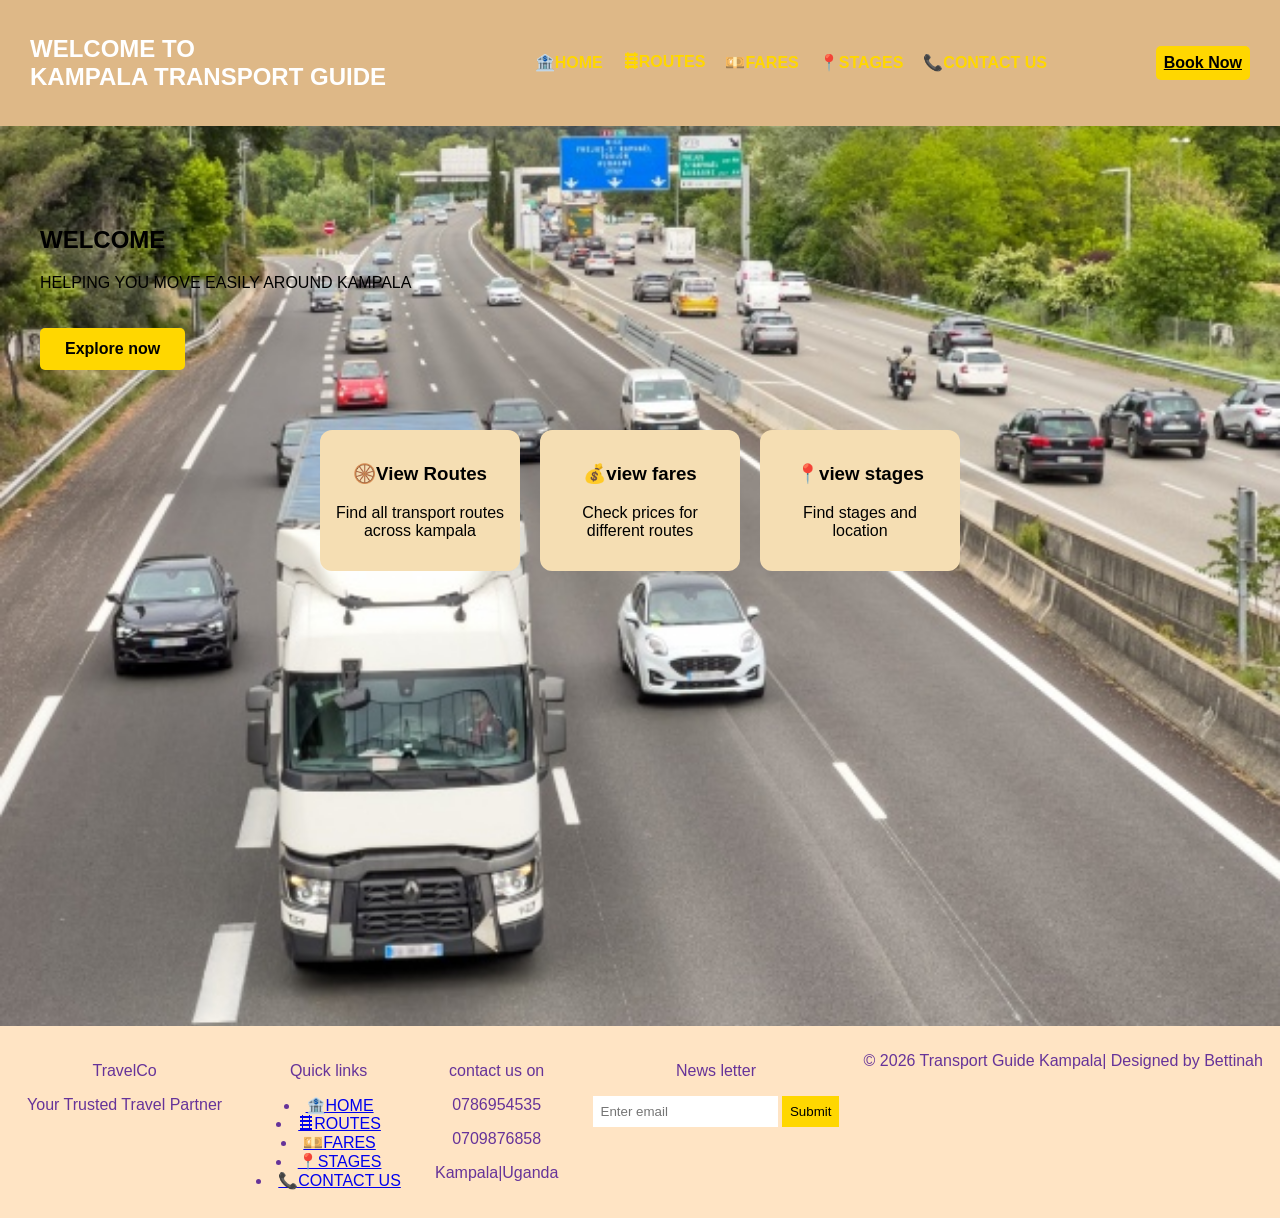
<file: index.html>
<!DOCTYPE html>
<html lang="en">
<head>
    <meta charset="UTF-8">
    <meta author="NAKAYIKI BETTINAH">
    <title>WELCOME TO MY WEBSITE</title>
    <link rel="stylesheet"href="style.css">
</head>
<body>
    <nav>
        <h1 class="hero-tittle">WELCOME TO <br> KAMPALA TRANSPORT GUIDE</h1>
        <ul>
            <li><a href="index.html">🏦HOME</a></li>
            <li><a href="routes.html">🛤ROUTES</a></li>
            <li><a href="fares.html">💴FARES</a></li>
            <li><a href="stages.html">📍STAGES</a></li>
            <li><a href="contact us.html">📞CONTACT US</a></li>
        </ul>
        <a href="Contact us.html" class="book-btn">Book Now</a>
    </nav>
    <div class="main-container">
        <h2>WELCOME</h2>
        <p>HELPING YOU MOVE EASILY AROUND KAMPALA</p>
        <a href="stages.html" class="btn">Explore now</a>
        <div class="cards">
            <div class="card"> 
                <h3>🛞View Routes</h3> 
                <p>Find all transport routes across kampala</p>
            </div>
            <div class="card">
                <h3>💰view fares</h3>
                <p>Check prices for different routes</p>
            </div>
            <div class="card">
                <h3>📍view stages</h3>
                <p>Find stages and location</p>
            </div>
        </div>
        <div></div>
     </div>
     <footer>
         <div>
            <p>TravelCo</p>
            <p>Your Trusted Travel Partner</p>
        </div>
        <div>
            <p>Quick links</p>
            <li><a href="index.html">🏦HOME</a></li>
            <li><a href="routes.html">🛤ROUTES</a></li>
            <li><a href="fares.html">💴FARES</a></li>
            <li><a href="stages.html">📍STAGES</a></li>
            <li><a href="contact us.html">📞CONTACT US</a></li>
        </div>
        <div>
            <p>contact us on</p>
            <p>0786954535</p>
            <p>0709876858</p> 
            <p>Kampala|Uganda</p>
        </div>
        <div>
            <p>News letter</p>
            <input type="email"placeholder="Enter email">
            <button>Submit</button>
        </div>
        <p>© 2026 Transport Guide Kampala| Designed by Bettinah</p>
     </footer>
</body>
</html>
</file>
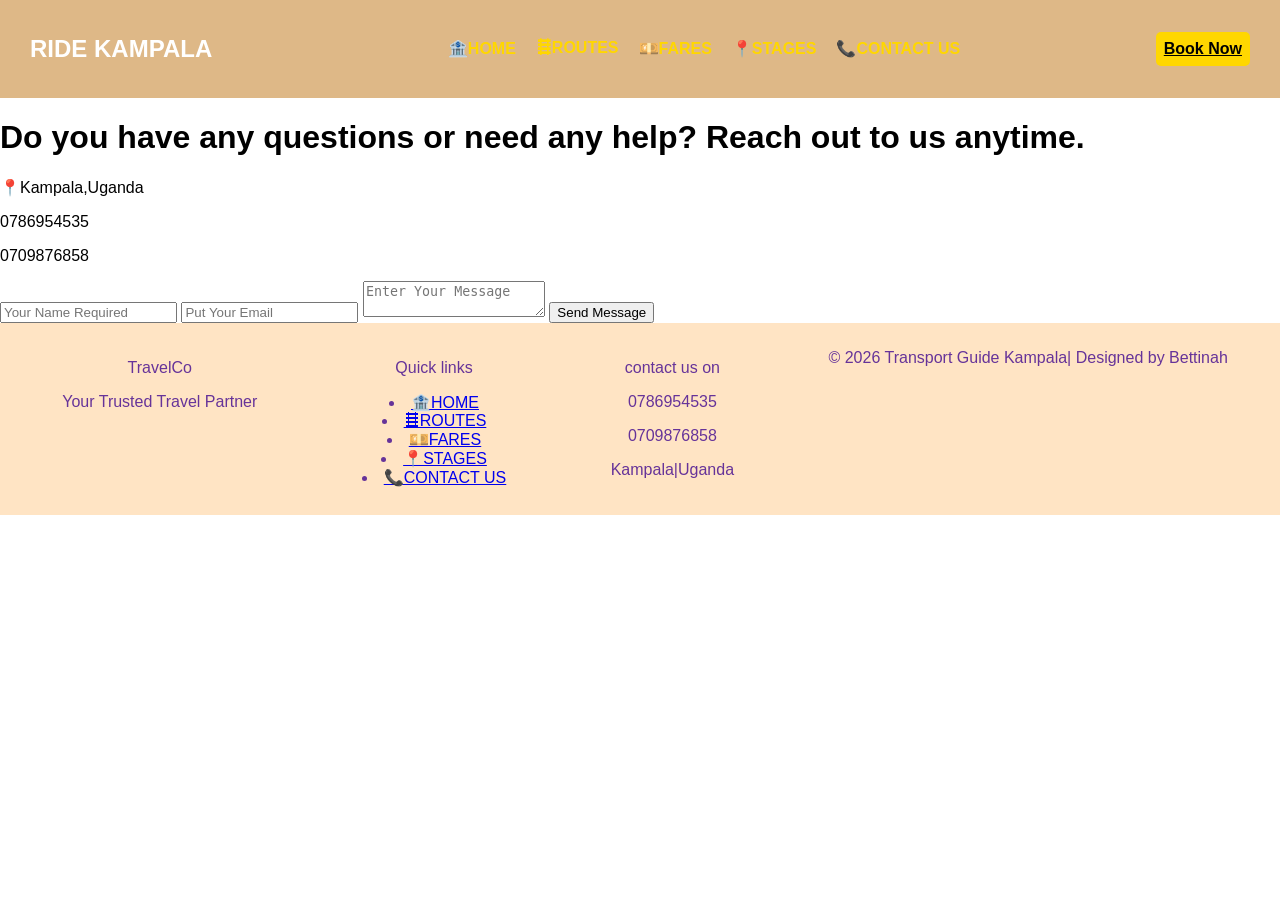
<file: Contact us.html>
<!DOCTYPE html>
<html lang="en">
<head>
    <meta charset="UTF-8">
    <meta name="viewport" content="width=device-width, initial-scale=1.0">
    <meta author="NAKAYIKI BETTINAH">
    <title>contact us</title>
    <link rel="stylesheet"href="style.css">
</head>
<body>
   <nav>
        <h1>RIDE KAMPALA</h1>
        <ul>
            <li><a href="index.html">🏦HOME</a></li>
            <li><a href="routes.html">🛤ROUTES</a></li>
            <li><a href="fares.html">💴FARES</a></li>
            <li><a href="stages.html">📍STAGES</a></li>
            <li><a href="contact us.html">📞CONTACT US</a></li>
        </ul>
      <a href="Contact us.html" class="book-btn">Book Now</a>
    </nav> 
    <div class="contact-container">
        <div class="contact-us">
            <h1>  Do you have any questions or need any help? Reach out to us anytime.</h1>
            <p>📍Kampala,Uganda</p>
            <p>0786954535</p>
            <p>0709876858</p>
        </div>
        <div class="contact form">
            <form>
                <input type="text" placeholder="Your Name Required">
                <input type="email" placeholder="Put Your Email">
                <textarea placeholder="Enter Your Message"></textarea>
                <button type="submit">Send Message</button>
            </form>
        </div>
    </div>
    <footer>
         <div>
            <p>TravelCo</p>
            <p>Your Trusted Travel Partner</p>
        </div>
        <div>
            <p>Quick links</p>
           <li><a href="index.html">🏦HOME</a></li>
            <li><a href="routes.html">🛤ROUTES</a></li>
            <li><a href="fares.html">💴FARES</a></li>
            <li><a href="stages.html">📍STAGES</a></li>
            <li><a href="contact us.html">📞CONTACT US</a></li>
        </div>
        <div>
            <p>contact us on</p>
            <p>0786954535</p>
            <p>0709876858</p>
            <p>Kampala|Uganda</p>
        </div>
        <p>© 2026 Transport Guide Kampala| Designed by Bettinah</p>
     </footer>
</body>

</html>
</file>
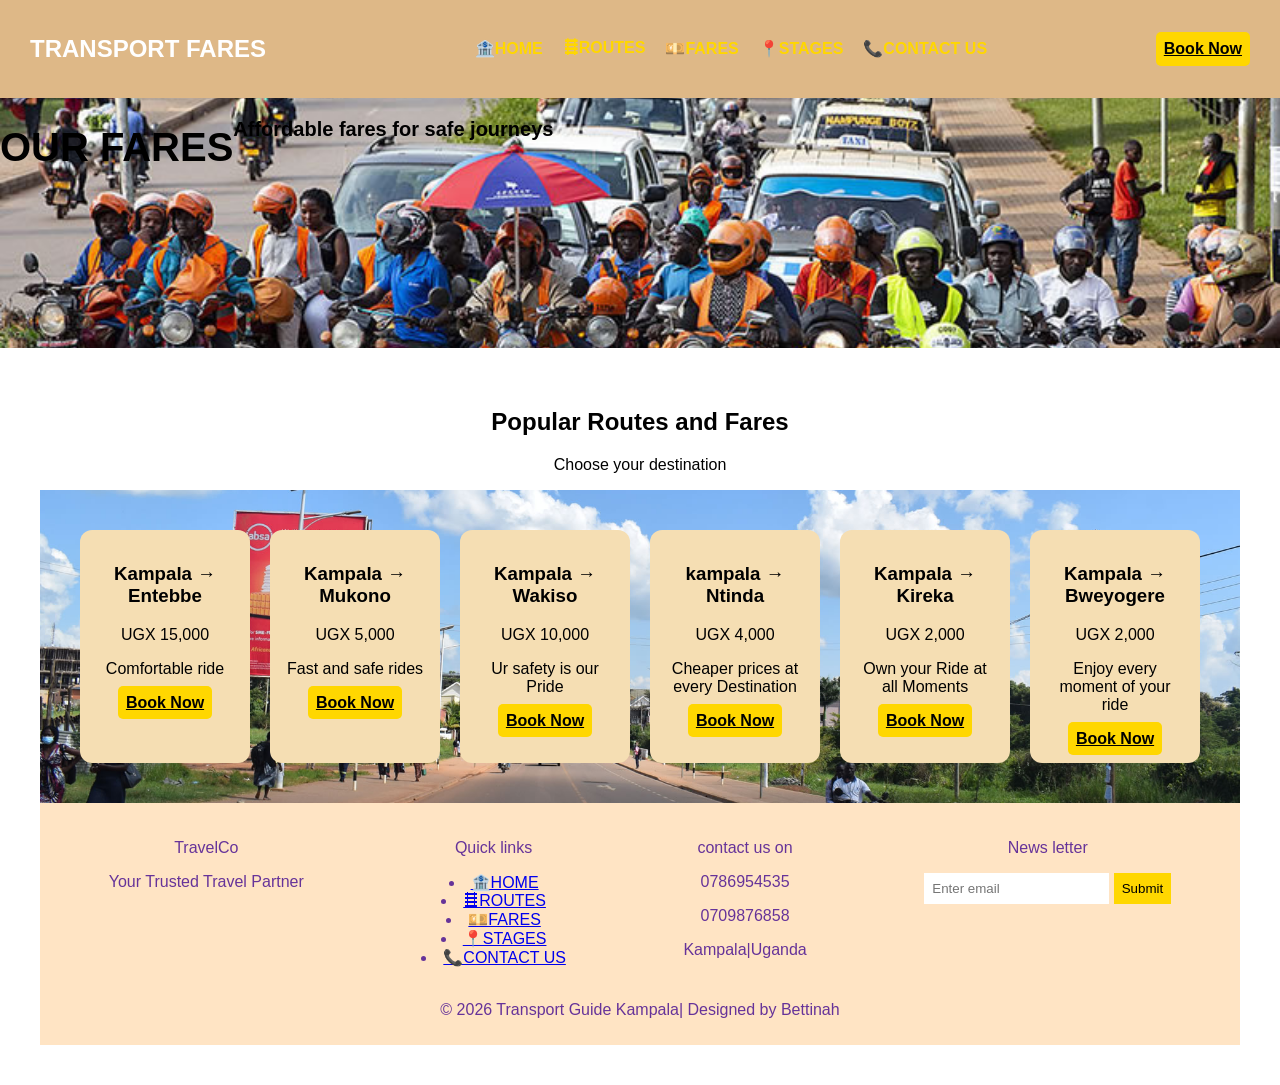
<file: fares.html>
<!DOCTYPE html>
<html lang="en">
<head>
    <meta charset="UTF-8">
    <meta name="viewport" content="width=device-width, initial-scale=1.0">
    <meta author="NAKAYIKI BETTINAH">
    <title>FARES</title>
    <link rel="stylesheet"href="style.css">
</head>
<body>
    <nav>
        <h2>TRANSPORT FARES</h2>
        <ul>
            <li><a href="index.html">🏦HOME</a></li>
            <li><a href="routes.html">🛤ROUTES</a></li>
            <li><a href="fares.html">💴FARES</a></li>
            <li><a href="stages.html">📍STAGES</a></li>
            <li><a href="contact us.html">📞CONTACT US</a></li>
        </ul>
        <a href="Contact us.html" class="book-btn">Book Now</a>
    </nav>
    <div class="hero">
        <h1> OUR FARES</h1>
        <p>Affordable fares for safe journeys</p>
    </div>
    <div class="section">
        <h2>Popular Routes and Fares </h2>
        <p>Choose your destination</p>
        <div class="container">
            <div class="card">
                <h3>Kampala → Entebbe</h3>
                <p class="price">UGX 15,000</p>
                <p>Comfortable ride</p>
                <a href="Contact us.html" class="book-btn">Book Now</a>
            </div>
            <div class="card">
                <h3>Kampala → Mukono</h3>
                <p class="price">UGX 5,000</p>
                <p>Fast and safe rides</p>
                <a href="Contact us.html" class="book-btn">Book Now</a>
            </div>
            <div class="card">
                <h3>Kampala → Wakiso</h3>
                <p class="price">UGX 10,000</p>
                <p>Ur safety is our Pride</p>
                <a href="Contact us.html" class="book-btn">Book Now</a>
            </div>
            <div class="card">
                <h3>kampala → Ntinda</h3>
                <p class="price">UGX 4,000</p>
                <p>Cheaper prices at every Destination</p>
              <a href="Contact us.html" class="book-btn">Book Now</a>
            </div>
            <div class="card">
                <h3>Kampala → Kireka</h3>
                <p class="price"> UGX 2,000</p>
                <p>Own your Ride at all Moments</p>
                <a href="Contact us.html" class="book-btn">Book Now</a>
            </div>
                <div class="card">
                <h3>Kampala → Bweyogere </h3>
                <p class="price"> UGX 2,000</p>
                <p>Enjoy every moment of your ride</p>
                <a href="Contact us.html" class="book-btn">Book Now</a>
        </div>
             
    </div>
    <footer>
        <div>
            <p>TravelCo</p>
            <p>Your Trusted Travel Partner</p>
        </div>
        <div>
            <p>Quick links</p>
           <li><a href="index.html">🏦HOME</a></li>
            <li><a href="routes.html">🛤ROUTES</a></li>
            <li><a href="fares.html">💴FARES</a></li>
            <li><a href="stages.html">📍STAGES</a></li>
            <li><a href="contact us.html">📞CONTACT US</a></li>
        </div>
        <div>
            <p>contact us on</p>
            <p>0786954535</p>
            <p>0709876858</p>
            <p>Kampala|Uganda</p>
        </div>
        <div>
            <p>News letter</p>
            <input type="email"placeholder="Enter email">
            <button>Submit</button>
        </div>
        <p>© 2026 Transport Guide Kampala| Designed by Bettinah</p>
    </footer>
</body>
</html>
</file>
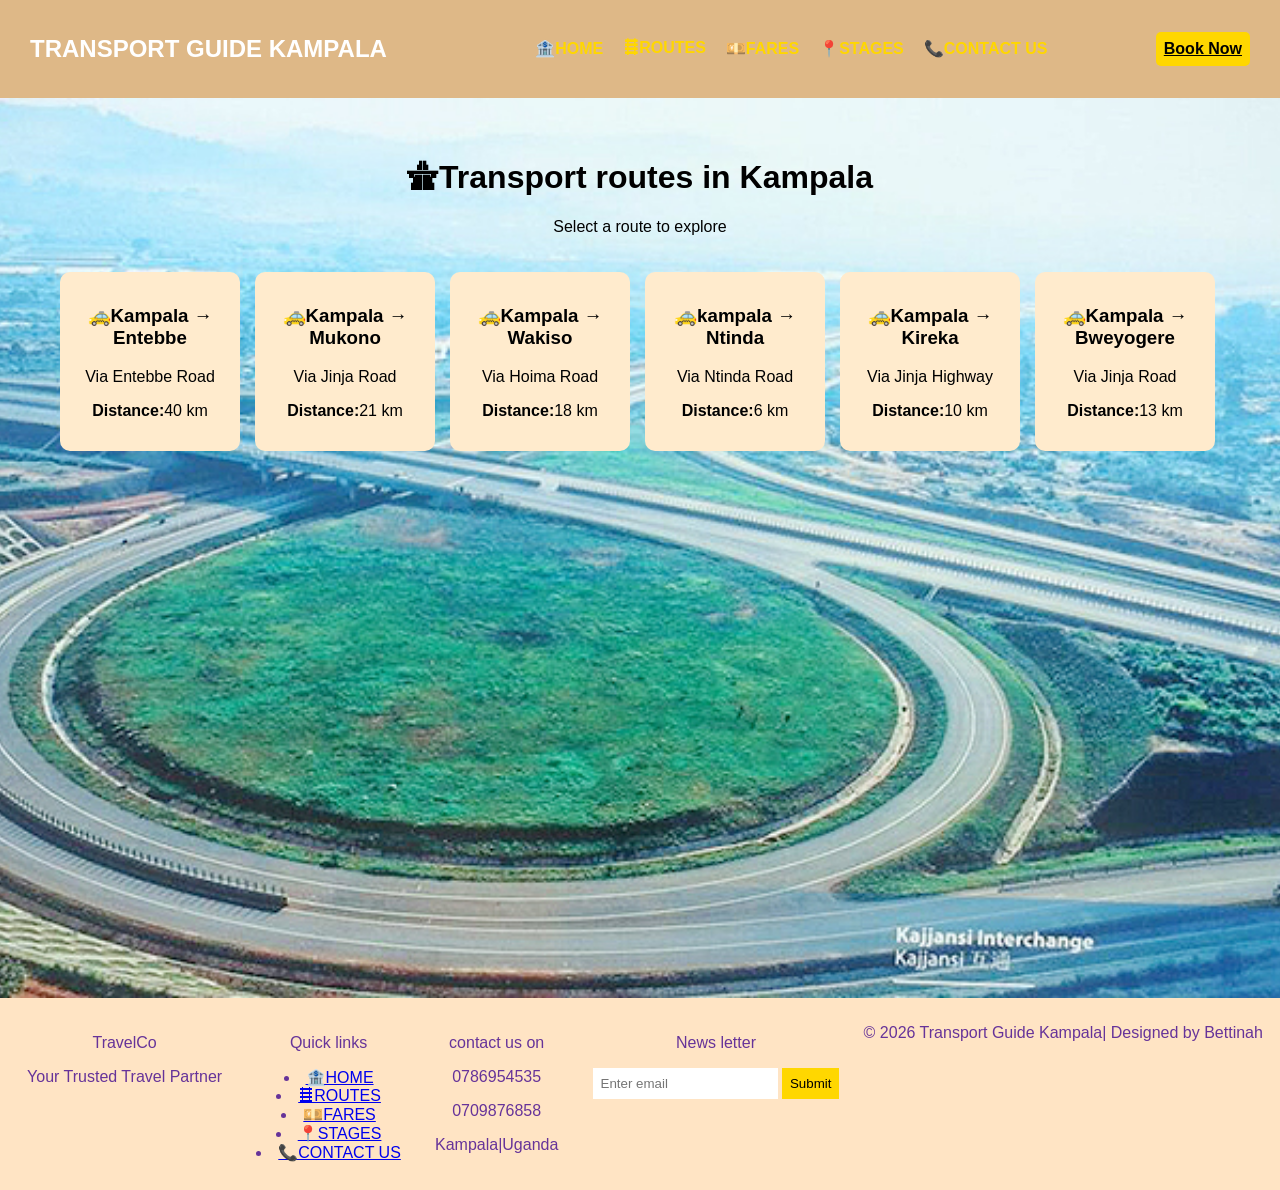
<file: routes.html>
<!DOCTYPE html>
<html lang="en">
<head>
    <meta charset="UTF-8">
    <meta author="NAKAYIKI BETTINAH">
    <title>ROUTES</title>
    <link rel="stylesheet"href="style.css">
</head>
<body>
    <nav>
    <h2>TRANSPORT GUIDE KAMPALA</h2>
        <ul>
          <li><a href="index.html">🏦HOME</a></li>
            <li><a href="routes.html">🛤ROUTES</a></li>
            <li><a href="fares.html">💴FARES</a></li>
            <li><a href="stages.html">📍STAGES</a></li>
            <li><a href="contact us.html">📞CONTACT US</a></li>
        </ul>
        <a href="Contact us.html" class="book-btn">Book Now</a>
    </nav>
    <div class="page-container">
        <h1>🛣Transport routes in Kampala</h1>
        <p>Select a route to explore</p>
        <div class="routes">
            <div class="route-card">
                <h3>🚕Kampala → Entebbe</h3>
                <p>Via Entebbe Road</p>
                <p><strong>Distance:</strong>40 km</p>
            </div>
            <div class="route-card">
                 <h3>🚕Kampala → Mukono </h3>
                 <p>Via Jinja Road</p>
                 <p><strong>Distance:</strong>21 km</p>
            </div>
            <div class="route-card">
                 <h3>🚕Kampala → Wakiso</h3>
                 <p>Via Hoima Road</p>
                 <p><strong>Distance:</strong>18 km</p>
            </div>
            <div class="route-card">
                <h3>🚕kampala → Ntinda</h3>
                <p>Via Ntinda Road</p>
                <P><strong>Distance:</strong>6 km</P>
            </div>
            <div class="route-card">
                 <h3>🚕Kampala → Kireka</h3>
                 <p>Via Jinja Highway</p>
                 <p><strong>Distance:</strong>10 km</p>
            </div>
                 <div class="route-card">
                 <h3>🚕Kampala → Bweyogere </h3>
                 <p>Via Jinja Road</p>
                 <p><strong>Distance:</strong>13 km</p>
            </div>
        </div>
    </div>
</body>
<footer>
     <div>
            <p>TravelCo</p>
            <p>Your Trusted Travel Partner</p>
        </div>
        <div>
            <p>Quick links</p>
            <li><a href="index.html">🏦HOME</a></li>
            <li><a href="routes.html">🛤ROUTES</a></li>
            <li><a href="fares.html">💴FARES</a></li>
            <li><a href="stages.html">📍STAGES</a></li>
            <li><a href="contact us.html">📞CONTACT US</a></li>
        </div>
        <div>
            <p>contact us on</p>
            <p>0786954535</p>
            <p>0709876858</p>
            <p>Kampala|Uganda</p>
        </div>
        <div>
            <p>News letter</p>
            <input type="email"placeholder="Enter email">
            <button>Submit</button>
        </div>
     <p>© 2026 Transport Guide Kampala| Designed by Bettinah</p>
</footer>
</html>
</file>
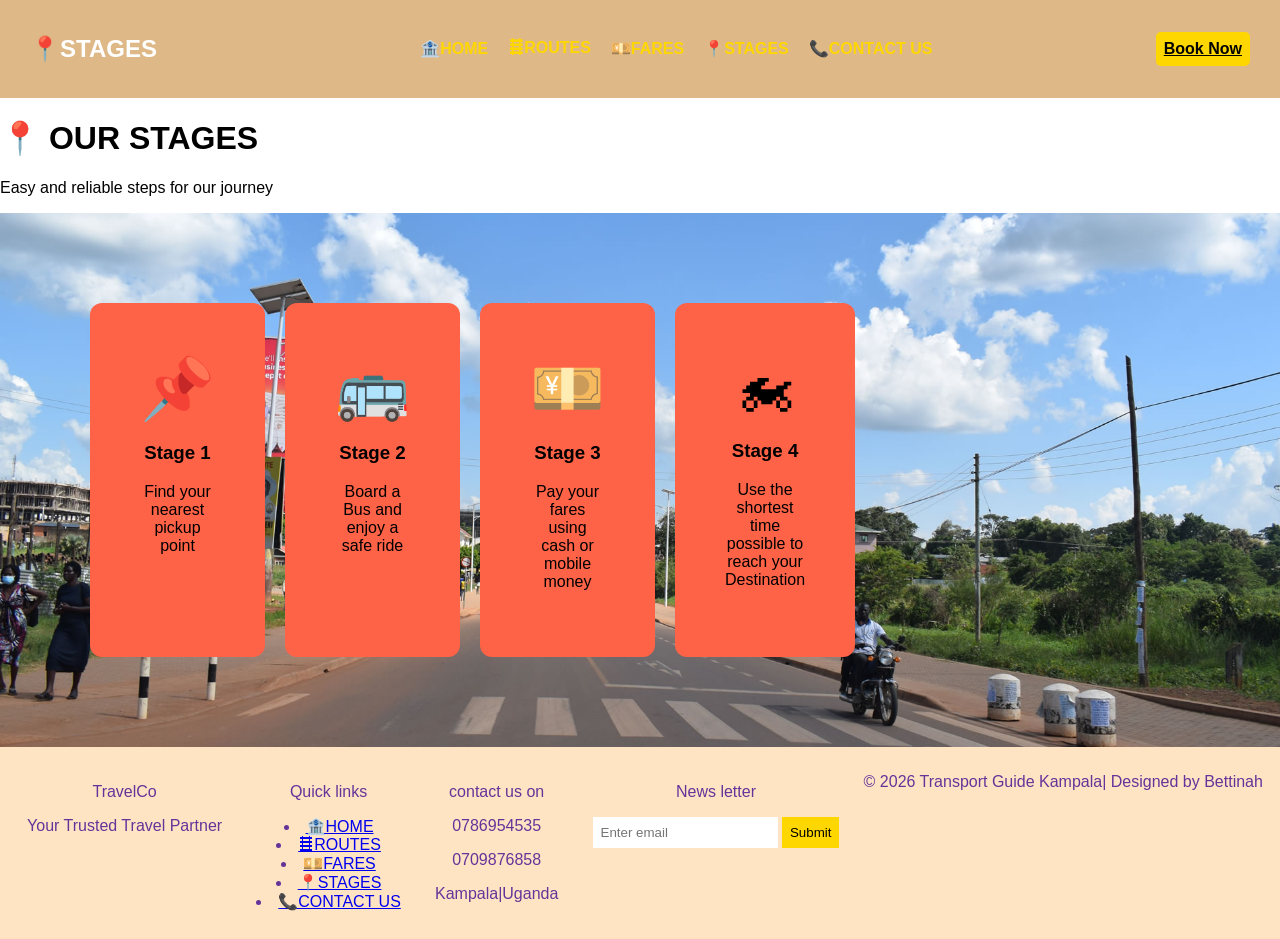
<file: stages.html>
<!DOCTYPE html>
<html lang="en">
<head>
    <meta charset="UTF-8">
    <meta name="viewport" content="width=device-width, initial-scale=1.0">
    <meta author="NAKAYIKI BETTINAH">
    <title>Our Stages</title>
    <link rel="stylesheet"href="style.css"> 
</head>
<body>
    <nav>
    <h2>📍STAGES</h2>
        <ul>
          <li><a href="index.html">🏦HOME</a></li>
            <li><a href="routes.html">🛤ROUTES</a></li>
            <li><a href="fares.html">💴FARES</a></li>
            <li><a href="stages.html">📍STAGES</a></li>
            <li><a href="contact us.html">📞CONTACT US</a></li>
        </ul>
       <a href="Contact us.html" class="book-btn">Book Now</a>
    </nav>  
    <div class="begin">
        <h1>📍 OUR STAGES</h1>
        <p>Easy and reliable steps for our journey</p>
    </div>
  <div class="container">
       <div class="stages">
        <div class="stage-box">
           <div class="icon">📌</div>
           <h3>Stage 1</h3>
           <p>Find your nearest pickup point</p>
        </div>
        <div class="stage-box">
           <div class="icon">🚌</div>
           <h3>Stage 2</h3>
           <p>Board a Bus and enjoy a safe ride</p>
       </div>
       <div class="stage-box">
           <div class="icon">💴</div>
           <h3>Stage 3</h3>
           <p>Pay your fares using cash or mobile money</p>
        </div>
        <div class="stage-box">
           <div class="icon">🏍</div>
           <h3>Stage 4</h3>
           <p>Use the shortest time possible to reach your Destination</p>
        </div> 
    </div>
  </div>
    <footer>
         <div>
            <p>TravelCo</p>
            <p>Your Trusted Travel Partner</p>
        </div>
        <div>
            <p>Quick links</p>
            <li><a href="index.html">🏦HOME</a></li>
            <li><a href="routes.html">🛤ROUTES</a></li>
            <li><a href="fares.html">💴FARES</a></li>
            <li><a href="stages.html">📍STAGES</a></li>
            <li><a href="contact us.html">📞CONTACT US</a></li>
        </div>
        <div>
            <p>contact us on</p>
            <p>0786954535</p>
            <p>0709876858</p>
            <p>Kampala|Uganda</p>
        </div>
        <div>
            <p>News letter</p>
            <input type="email"placeholder="Enter email">
            <button>Submit</button>
        </div>
        <p>© 2026 Transport Guide Kampala| Designed by Bettinah</p>
     </footer>
</body>
</html>
</file>
<file: style.css>
*{
    box-sizing: border-box;
}
body{
    margin: 0;
    font-family: 'Franklin Gothic Medium', 'Arial Narrow', Arial, sans-serif;
}
nav{
    display: flex;
    justify-content: space-between;
    align-items: center;
    background: burlywood;
    color: white;
    padding: 15px 30px;
}
nav ul{
    display: flex; 
    list-style: none;
    gap: 20px;
}
nav ul li a{
    color: white;
    text-decoration: none;
    font-weight: bold;
}
nav ul li a{
    color: gold;
}
.main-container{
    height: 100vh;
    padding: 80px 40px;
    background-image: url("transport.jpg");
    background-size: cover;
    background-repeat: no-repeat;
    background-position: center;
    background-color:white;
    animation: zoomBg 10s infinite alternate;
}
@keyframes zoomBg{
    from{
        background-size: 100%;
    }
    to{
        background-size: 110%;
    }
}
.hero-title{
    font-size: 50px;
    font-weight: bold;
}
.btn{
    display: inline-block;
    margin-top: 20px;
    padding: 12px 25px;
    background: gold;
    color: black;
    text-decoration: none;
    border-radius: 5px;
    font-weight: bold;
}
.cards{
    display: flex;
    justify-content: center;
    gap: 20px;
    flex-wrap: wrap; 
    margin-top: 60px;
}
.card{
    background: white;
    color: black;
    padding: 25px;
    width: 220px;
    border-radius: 12px;
    text-align: center;
    box-shadow: 0 5px 15px rgba(0,0,0,0,3);
    transition: 0.3s;
}
.card:hover{
    transform:translateY(-10px);
}
footer{
    background: bisque;
    color: rebeccapurple;
    text-align: center;
    padding: 10px;
    display: flex;
    justify-content: space-around;
    flex-wrap: wrap;
}
footer div{
    margin: 10px;
}
footer input{
    padding: 8px;
    border: none;
}
footer button{
    padding: 8px;
    background: gold;
    border: none;
}
.page-container{
    padding: 40px;
    text-align: center;
    min-height: 100vh;
    background-image: url("roads.jpg");
    background-size: cover;
    background-repeat: no-repeat;
    background-position: center;
    background-color:white;
    animation: zoomBg 10s infinite alternate;
}
@keyframes zoomBg{
    from{
        background-size: 100%;
    }
    to{
        background-size: 110%;
    }
}
.routes{
    display: flex;
    gap: 15px;
    padding: 20px;
    flex-wrap: wrap;
    overflow-x: auto;
}
.route-card{
    background:blanchedalmond;
    padding: 15px;
    width: 180px;
    border-radius: 10px;
    box-shadow: 0 2px 6px rgba(0,0,0,0,1);
    transition: 0.3s;
    text-align: center;
    max-width: 100%;
}
.route-card:hover{
    transform: translateY(-5px);
}
.book-btn{
    background-color: gold;
    padding: 8px;
    border-radius: 5px;
    color: black;
    font-weight: bold;
    cursor: pointer;
}
.hero{
     font-size: 20px;
    font-weight: bold;
}
.section{
    text-align: center;
    padding: 40px;
}
.prices{
    color: green;
    font-size: 22px;
    font-weight: bold;
    margin: 10px;
}
.container{
    padding: 40px;
    text-align: center;
    background-image: url("fares.jpg");
    background-size: cover;
    background-repeat: no-repeat;
    background-position: center;
    background-color:beige;
    display: flex;
    gap: 20px;
    animation: zoomBg 10s infinite alternate;
}
@keyframes zoomBg{
    from{
        background-size: 100%;
    }
    to{
        background-size: 110%;
    }
}
.card{
    width: 200px;
    background:wheat;
    padding: 15px;
    border-radius: 12px;
    box-shadow: 0 4px 10px rgba(0,0,0,0,2);
    text-align: center;
    
}
.hero{
    height: 250px;
    background-image: url("hero.jpg");
    background-size: cover;
    background-repeat: no-repeat;
    background-position: center;
    background-color:beige;
    display: flex;
}

.container{
     background-image: url("stages.jpg");
    background-size: cover;
    background-repeat: no-repeat;
    background-position: center;
    background-color:beige;

}
.stages{
    width: 200px;
    
    padding: 50px;
    border-radius: 12px;
    box-shadow: 0 4px 10px rgba(0,0,0,0,2);
    text-align: center;  
    display: flex;
    gap: 20px;
    width: 200px;
}
.stage-box{
    background: tomato;
    color: black;
    padding: 50px;
    width: 200px;
    border-radius: 12px;
    text-align: center;
    box-shadow: 0 5px 15px rgba(0,0,0,0,3);
    transition: 0.3s;
}
.stage-box :hover{
    transform: translateY(-10px);
}
.icon{
    font-size: 60px;
    margin-bottom: 10px;
}
body{
    animation: fadeIn 0.7s ease-in-out;
}
@keyframes fadeIn{
    from{
        opacity: 0;
    }
    to{
        opacity: 1;
    }
}
</file>
